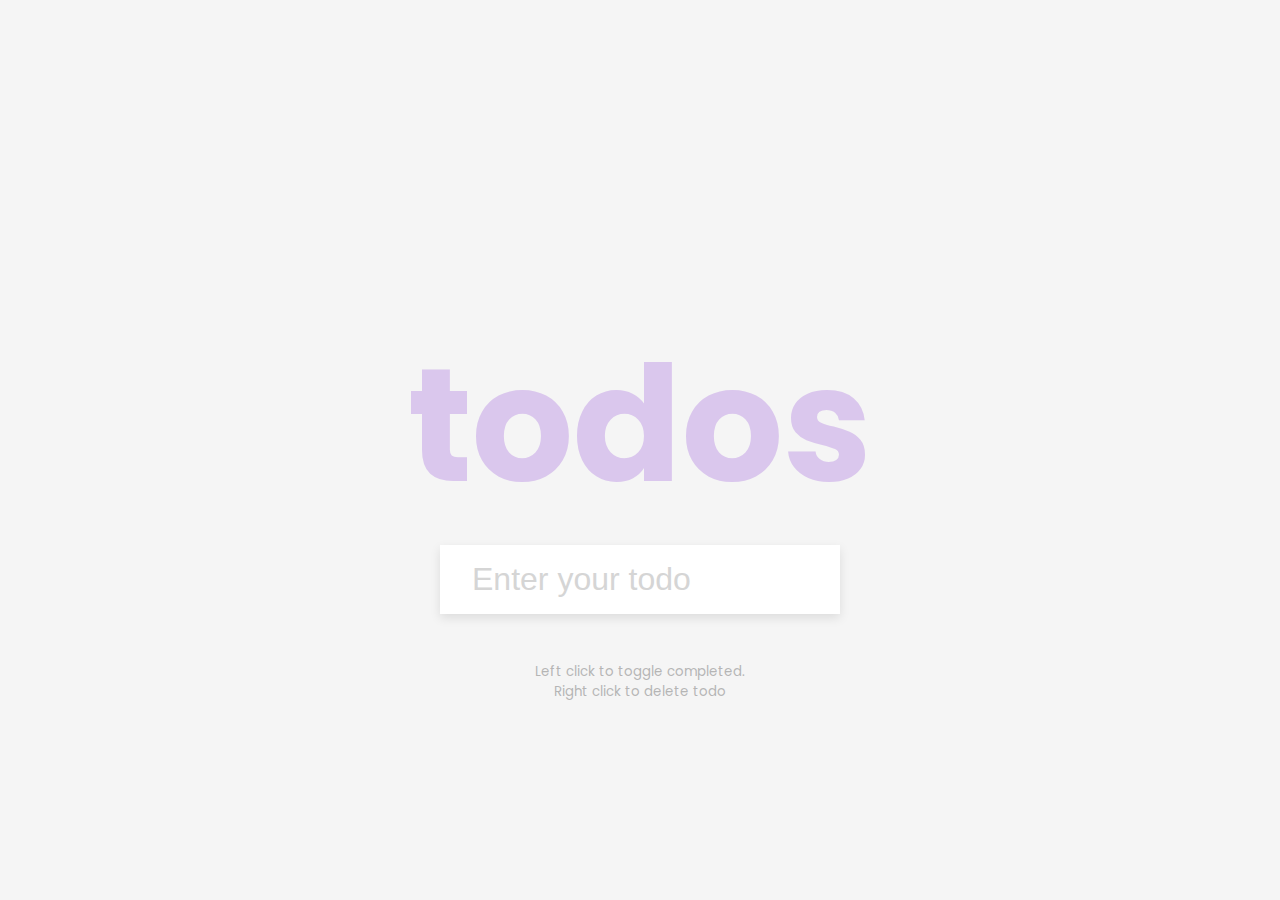
<file: todos-app/index.html>
<!DOCTYPE html>
<html lang="en">
    <head>
        <meta charset="UTF-8" />
        <meta name="viewport" content="width=device-width,
            initial-scale=1.0" />
        <link rel="stylesheet" href="style.css" />
        <title>Todo List</title>
    </head>
    <body>
        <h1>todos</h1>
        <form id="form">
            <input type="text" class="input" id="input"
            placeholder="Enter your todo" autocomplete="off">

            <ul class="todos" id="todos"></ul>
        </form>
        <small>Left click to toggle completed. 
            <br> Right click to delete todo</small>

        <script src="script.js"></script>
    </body>

</html>
</file>
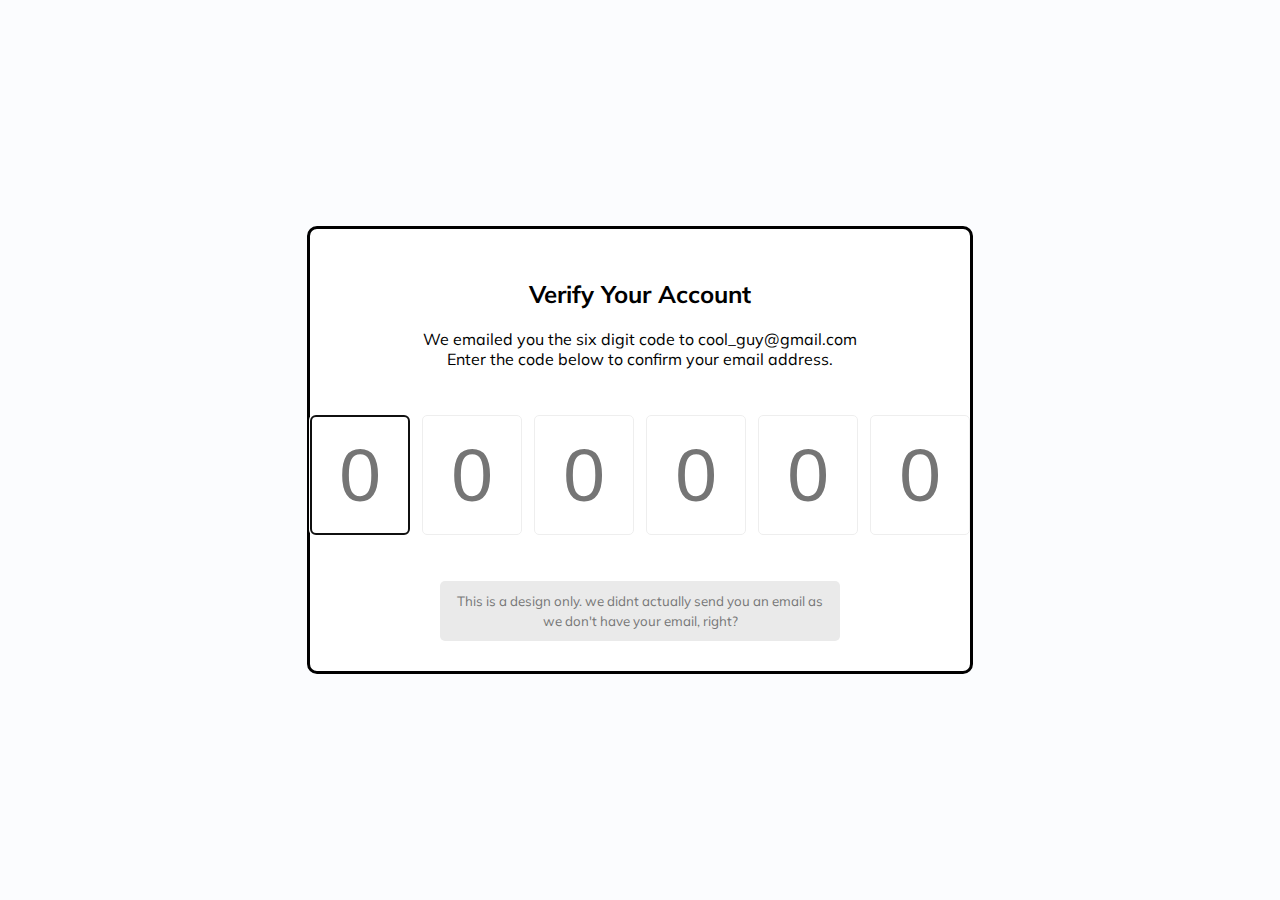
<file: verify-account-ui/index.html>
<!DOCTYPE html>
<html lang="en">
    <head>
        <meta charset="UTF-8" />
        <meta name="viewport" content="width=device-width,
            initial-scale=1.0" />
        <!-- <link rel="stylesheet" 
            href="https://cdnjs.cloudflare.com/ajax/libs/font-awesome/6.1.1/css/all.min.css" 
            integrity="sha512-KfkfwYDsLkIlwQp6LFnl8zNdLGxu9YAA1QvwINks4PhcElQSvqcyVLLD9aMhXd13uQjoXtEKNosOWaZqXgel0g==" 
            crossorigin="anonymous" 
            referrerpolicy="no-referrer" 
        /> -->
        <link rel="stylesheet" href="style.css" />
        <title>Verify Account</title>
    </head>
    <body>
        <div class="container">
            <h2>Verify Your Account</h2>
            <p>We emailed you the six digit code to cool_guy@gmail.com
                <br/>Enter the code below to confirm your email address.</p>
                <div class="code-container">
                    <input type="number" class="code" placeholder="0" 
                                min="0" max="9" required>
                    <input type="number" class="code" placeholder="0" 
                                min="0" max="9" required>
                    <input type="number" class="code" placeholder="0" 
                                min="0" max="9" required>
                    <input type="number" class="code" placeholder="0" 
                                min="0" max="9" required>
                    <input type="number" class="code" placeholder="0" 
                                min="0" max="9" required>
                    <input type="number" class="code" placeholder="0" 
                                min="0" max="9" required>    
                </div>
                <small class="info">
                    This is a design only. we didnt 
                    actually send you an email as we
                    don't have your email, right?
                </small>
        </div>

        <script src="script.js"></script>
    </body>

</html>
</file>
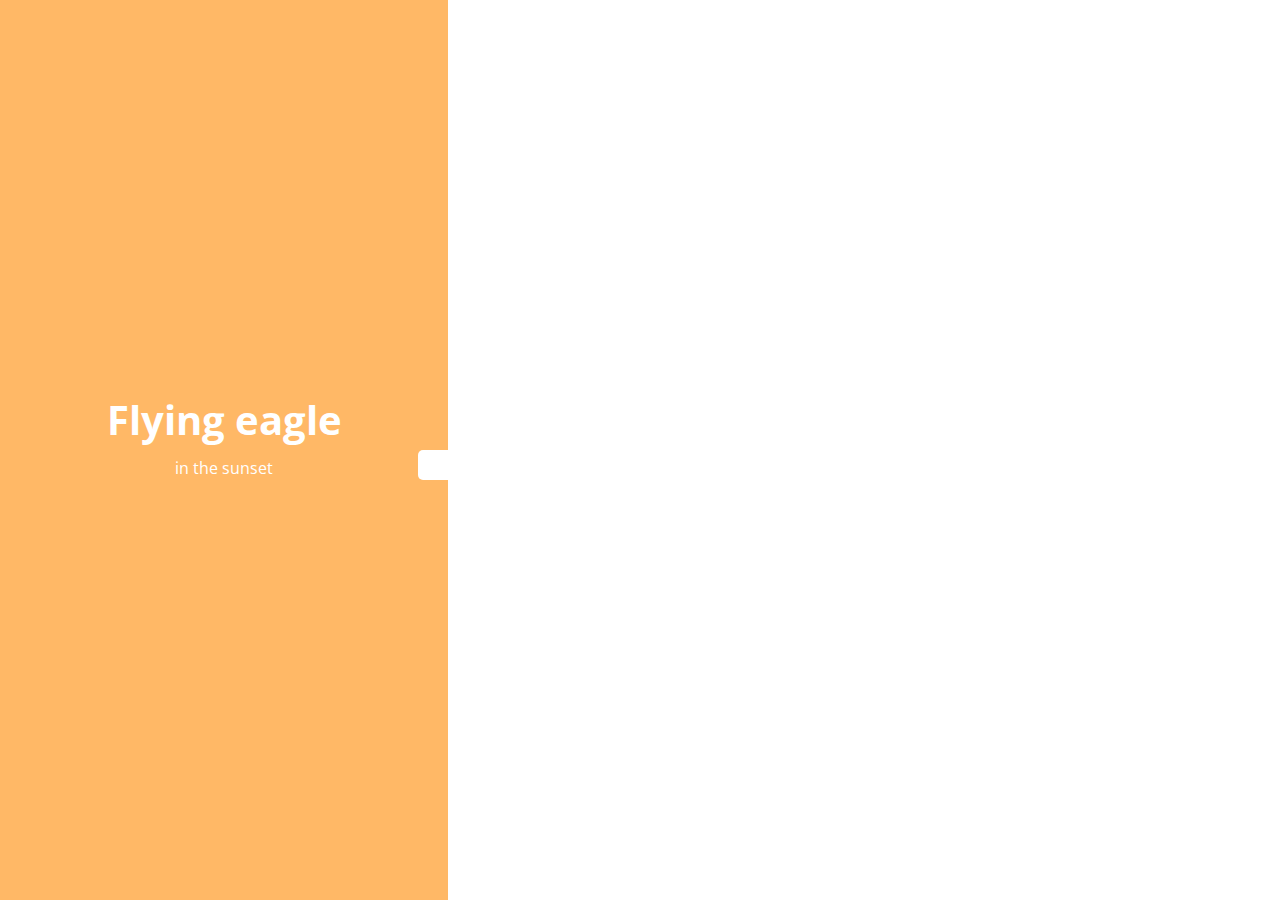
<file: verticle-slider/index.html>
<!DOCTYPE html>
<html lang="en">
    <head>
        <meta charset="UTF-8" />
        <meta name="viewport" content="width=device-width,
            initial-scale=1.0" />
        <link rel="stylesheet" 
            href="https://cdnjs.cloudflare.com/ajax/libs/font-awesome/6.1.1/css/all.min.css" 
            integrity="sha512-KfkfwYDsLkIlwQp6LFnl8zNdLGxu9YAA1QvwINks4PhcElQSvqcyVLLD9aMhXd13uQjoXtEKNosOWaZqXgel0g==" 
            crossorigin="anonymous" 
            referrerpolicy="no-referrer" 
        /> 
        <link rel="stylesheet" href="style.css" />
        <title>Verticle Slider</title>
    </head>
    <body>
        <div class="slider-container">

            <div class="left-slide">

               <div style="background-color: #FD3555">
                    <h1>Nature Flower</h1>
                    <p>all in pink</p>
                </div>

                <div style="background-color: #2A86BA">
                    <h1>Blue Sky</h1>
                    <p>with it's mountains</p>
                </div>

                <div style="background-color: #252E33">
                    <h1>Lonely castle</h1>
                    <p>in the wilderness</p>
                </div>

                <div style="background-color: #FFB866">
                    <h1>Flying eagle</h1>
                    <p>in the sunset</p>
                </div>

            </div>
            
            <div class="right-slide">
                    <div style="background-image: url('https://wallpaperaccess.com/full/4120241.jpg')"></div>
                    <div style="background-image: url('https://corporateonair.com/wp-content/uploads/2016/10/blog-4-1.jpg')"></div>
                    <div style="background-image: url('https://images.pexels.com/photos/813465/pexels-photo-813465.jpeg?cs=srgb&dl=pexels-michael-spadoni-813465.jpg&fm=jpg')"></div>
                    <div style="background-image: url('https://cdn.pixabay.com/photo/2016/10/28/09/05/plumeria-1777518_960_720.jpg')"></div>
            </div>
            
            <div class="action-buttons">
            
                <button class="down-button">
                    <i class="fas fa-arrow-down"></i>
                </button>
            
                <button class="up-button">
                    <i class="fas fa-arrow-up"></i>
                </button>

            </div>

        </div>

        <script src="script.js"></script>
    </body>

</html>
</file>
<file: todos-app/style.css>
@import url('https://fonts.googleapis.com/css2?family=Poppins:wght@200;400;700&display=swap');

* {
    box-sizing: border-box;
}

body { 
    background-color: #f5f5f5;
    color: #444;
    font-family: 'Poppins', sans-serif;
    display: flex;
    flex-direction: column;
    align-items: center;
    justify-content: center;
    height: 100vh;
    margin: 0;
}
h1 {
    color: rgb(179, 131, 226);
    font-size: 10rem;
    text-align: center;
    opacity: 0.4;
    margin-bottom: 0;
}
form {
    box-shadow: 0 4px 10px rgba(0, 0, 0, 0.1);
    max-width: 100%;
    width: 400px;
}
.input {
    border: none;
    color: #444;
    font-size: 2rem;
    padding: 1rem 2rem;
    display: block;
    width: 100%;
}
.input::placeholder {
    color: #d5d5d5;
}
.input:focus {
    outline-color: rgb(179, 131, 226);
}
.todos {
    background-color: #fff;
    padding: 0;
    margin: 0;
    list-style-type: none;
}
.todos li {
    border-top: 1px solid #e5e5e5;
    cursor: pointer;
    font-size: 1.5em;
    padding: 1rem 2rem;
}
.todos li.completed {
    color: #b6b6b6;
    text-decoration: line-through;
}
small {
    color: #b5b5b5;
    margin-top: 3rem;
    text-align: center;
}
</file>
<file: verify-account-ui/style.css>
@import url('https://fonts.googleapis.com/css?family=Muli:300;400;700&display=swap');

* {
    box-sizing: border-box;
}

body { 
    background-color: #fbfcfe;
    font-family: 'Muli', sans-serif;
    display: flex;
    align-items: center;
    justify-content: center;
    height: 100vh;
    overflow: hidden;
    margin: 0;
}
.container {
    background-color: #fff;
    border: 3px #000 solid;
    border-radius: 10px;
    padding: 30px;
    max-width: 1000px;
    text-align: center;
}
.code-container{
    display: flex;
    align-items: center;
    justify-content: center;
    margin: 40px 0;
}
.code {
    border-radius: 5px;
    font-size: 75px;
    height: 120px;
    width: 100px;
    border: 1px solid #eee;
    margin: 1%;
    text-align: center;
    font-weight: 300;
    -moz-appearance:textfield;
}
.code::-webkit-outer-spin-button,
.code::-webkit-inner-spin-button{
    -webkit-appearance:none;
    margin: 0;
}
.code:valid {
    border-color: #3498db;
    box-shadow: 0 10px 10px -5px rgba(0, 0, 0, 0.25);
}
.info {
    background-color: #eaeaea;
    display: inline-block;
    padding: 10px;
    line-height: 20px;
    max-width: 400px;
    color: #777;
    border-radius: 5px;
}
@media (max-width: 600px) {
    .code-container {
        flex-wrap: wrap;
    }
    .code {
        font-size: 60px;
        height: 80px;
        max-width: 70px;
    }
}
</file>
<file: verticle-slider/style.css>
@import url('https://fonts.googleapis.com/css?family=Open+Sans');

* {
    box-sizing: border-box;
    margin: 0;
    padding: 0;
}

body { 
    font-family: 'Open Sans', sans-serif;
    height: 100vh;
}
.slider-container{
    position: relative;
    overflow: hidden;
    width: 100vw;
    height: 100vh;
} 
.left-slide {
    height: 100%;
    width: 35%;
    position: absolute;
    top: 0;
    left: 0;
    transition: transform 0.5s ease-in-out;
}
.left-slide > div {
    height: 100%;
    width: 100%;
    display: flex;
    flex-direction: column;
    align-items: center;
    justify-content: center;
    color: #fff;
}
.left-slide h1 {
    font-size: 40px;
    margin-bottom: 10px;
    margin-top: -30px;
}
.right-slide {
    height: 100%;
    position: absolute;
    top: 0;
    left: 35%;
    width: 65%;
    transition: transform 0.5s ease-in-out;
}
.right-slide > div {
    background-repeat: no-repeat;
    background-size: cover;
    background-position: center center;
    height: 100%;
    width: 100%;
}
button {
    background-color: #fff;
    border: none;
    color: #aaa;
    cursor: pointer;
    font-size: 16px;
    padding: 15px;
}
button:hover {
    color: #222;
}
button:focus {
    outline: none;
}


.slider-container 
.action-buttons button {
    position: absolute;
    left: 35%;
    top: 50%;
    z-index: 100;
}
.slider-container 
.action-buttons
.down-button {
    transform: translateX(-100%);
    border-top-left-radius: 5px;
    border-bottom-left-radius: 5px;
}

.slider-container 
.action-buttons
.up-button {
    transform: translateY(-100%);
    border-top-right-radius: 5px;
    border-bottom-right-radius: 5px;
}
</file>
